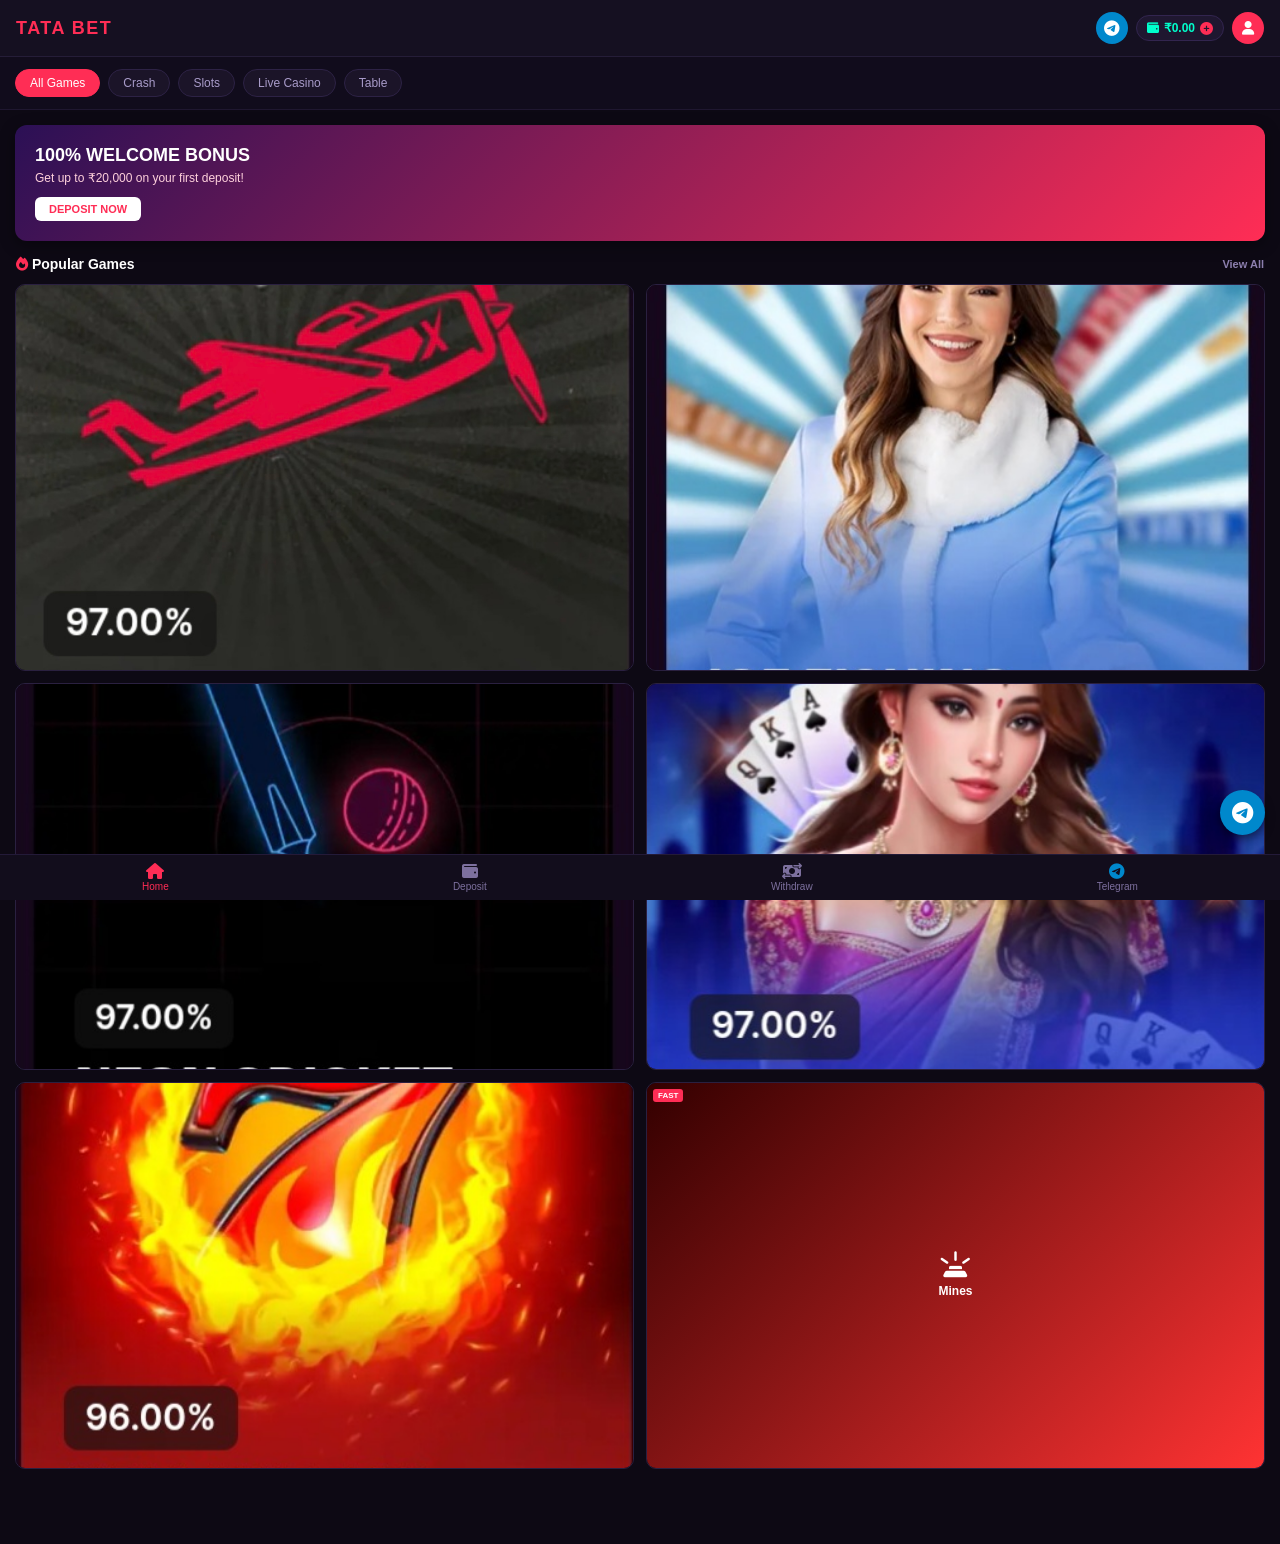
<file: index.html>
<!DOCTYPE html>
<html lang="en">
<head>
    <meta charset="UTF-8">
    <meta name="viewport" content="width=device-width, initial-scale=1.0">
    <title>Tata Bet - Official Gaming Platform</title>
    <link rel="stylesheet" href="style.css">
    <link rel="stylesheet" href="https://cdnjs.cloudflare.com/ajax/libs/font-awesome/6.4.0/css/all.min.css">
</head>
<body>

    <!-- Top Header -->
    <header class="header">
        <div class="logo">TATA BET</div>
        <div class="header-right">
            <!-- Telegram Support Icon -->
            <a href="https://t.me/Tatabet9719" target="_blank" class="telegram-header-btn" title="Telegram Support">
                <i class="fa-brands fa-telegram"></i>
            </a>
            <div class="balance-box" onclick="location.href='deposit.html'">
                <i class="fa-solid fa-wallet"></i>
                <span id="userBalance">₹0.00</span>
                <i class="fa-solid fa-plus-circle plus-icon"></i>
            </div>
            <div class="profile-icon" onclick="location.href='login.html'">
                <i class="fa-solid fa-user"></i>
            </div>
        </div>
    </header>

    <!-- Category Tabs -->
    <div class="cat-tabs">
        <button class="active" onclick="filterCat('all')">All Games</button>
        <button onclick="filterCat('crash')">Crash</button>
        <button onclick="filterCat('slots')">Slots</button>
        <button onclick="filterCat('live')">Live Casino</button>
        <button onclick="filterCat('table')">Table</button>
    </div>

    <!-- Promotional Main Banner -->
    <section class="banner-section" onclick="location.href='deposit.html'">
        <div class="banner-box-content">
            <h2>100% WELCOME BONUS</h2>
            <p>Get up to ₹20,000 on your first deposit!</p>
            <button class="banner-btn">DEPOSIT NOW</button>
        </div>
    </section>

    <!-- Games Grid Section -->
    <div class="section-header">
        <span><i class="fa-solid fa-fire" style="color:#ff2d55;"></i> Popular Games</span>
        <span class="view-all" onclick="location.href='deposit.html'">View All</span>
    </div>

    <section class="game-grid">
        <!-- Aviator -->
        <div class="game-card" onclick="checkDepositAndPlay('Aviator')">
            <img src="Screenshot_20260723_101452_Gallery.jpg" alt="Aviator" class="game-banner-img">
        </div>
        <!-- Ice Fishing -->
        <div class="game-card" onclick="checkDepositAndPlay('Ice Fishing')">
            <img src="Screenshot_20260723_094724_Chrome.jpg" alt="Ice Fishing" class="game-banner-img">
        </div>
        <!-- Neon Cricket -->
        <div class="game-card" onclick="checkDepositAndPlay('Neon Cricket')">
            <img src="Screenshot_20260723_105228_Chrome.jpg" alt="Neon Cricket" class="game-banner-img">
        </div>
        <!-- Rummy -->
        <div class="game-card" onclick="checkDepositAndPlay('Rummy')">
            <img src="Screenshot_20260723_105255_Chrome.jpg" alt="Rummy" class="game-banner-img">
        </div>
        <!-- Slots (Hell Hot 100) -->
        <div class="game-card" onclick="checkDepositAndPlay('Slots')">
            <img src="Screenshot_20260723_105307_Chrome.jpg" alt="Slots" class="game-banner-img">
        </div>
        <!-- Mines -->
        <div class="game-card" onclick="checkDepositAndPlay('Mines')">
            <div class="game-thumb" style="background: linear-gradient(135deg, #330000, #ff3333);">
                <i class="fa-solid fa-land-mine-on"></i>
                <span>Mines</span>
            </div>
            <div class="game-tag">FAST</div>
        </div>
    </section>

    <!-- Floating Telegram Support Button -->
    <div class="floating-support">
        <a href="https://t.me/Tatabet9719" target="_blank" class="telegram-float" title="Telegram Support">
            <i class="fa-brands fa-telegram"></i>
        </a>
    </div>

    <!-- Bottom Navigation Bar -->
    <nav class="bottom-nav">
        <a href="index.html" class="active">
            <i class="fa-solid fa-house"></i>
            <span>Home</span>
        </a>
        <a href="deposit.html">
            <i class="fa-solid fa-wallet"></i>
            <span>Deposit</span>
        </a>
        <a href="withdrawal.html">
            <i class="fa-solid fa-money-bill-transfer"></i>
            <span>Withdraw</span>
        </a>
        <a href="https://t.me/Tatabet9719" target="_blank">
            <i class="fa-brands fa-telegram" style="color: #0088cc;"></i>
            <span>Telegram</span>
        </a>
    </nav>

    <script>
        function checkDepositAndPlay(gameName) {
            let confirmDeposit = confirm("Please make a deposit first to play " + gameName + ".");
            if (confirmDeposit) {
                window.location.href = "deposit.html";
            }
        }
    </script>

</body>
</html>
</file>
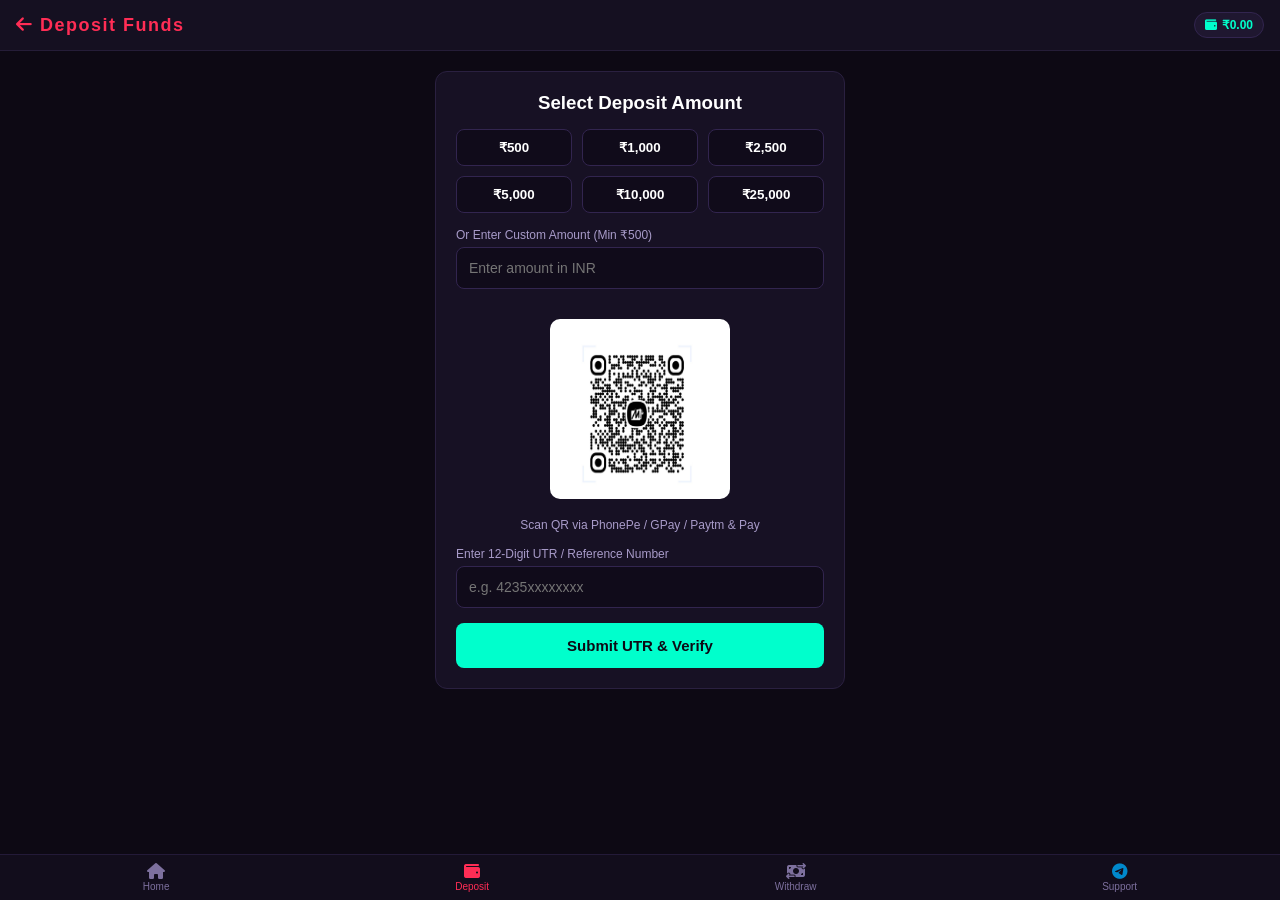
<file: deposit.html>
<!DOCTYPE html>
<html lang="en">
<head>
    <meta charset="UTF-8">
    <meta name="viewport" content="width=device-width, initial-scale=1.0">
    <title>Deposit - Tata Bet</title>
    <link rel="stylesheet" href="style.css">
    <link rel="stylesheet" href="https://cdnjs.cloudflare.com/ajax/libs/font-awesome/6.4.0/css/all.min.css">
    <style>
        .deposit-container {
            padding: 20px;
            max-width: 450px;
            margin: 0 auto;
        }
        .deposit-card {
            background: #171124;
            border: 1px solid #2a2040;
            border-radius: 12px;
            padding: 20px;
            margin-bottom: 20px;
            text-align: center;
        }
        .amount-grid {
            display: grid;
            grid-template-columns: repeat(3, 1fr);
            gap: 10px;
            margin: 15px 0;
        }
        .amt-btn {
            background: #100b1a;
            border: 1px solid #32254f;
            color: white;
            padding: 10px;
            border-radius: 8px;
            font-weight: bold;
            cursor: pointer;
            transition: 0.2s;
        }
        .amt-btn:hover {
            background: #ff2d55;
            border-color: #ff2d55;
        }
        .qr-box {
            background: white;
            padding: 10px;
            border-radius: 10px;
            display: inline-block;
            margin: 15px 0;
        }
        .qr-box img {
            width: 160px;
            height: 160px;
            display: block;
        }
        .input-group {
            margin-bottom: 15px;
            text-align: left;
        }
        .input-group label {
            font-size: 12px;
            color: #a89bc9;
            display: block;
            margin-bottom: 5px;
        }
        .input-group input {
            width: 100%;
            padding: 12px;
            background: #100b1a;
            border: 1px solid #32254f;
            border-radius: 8px;
            color: white;
            font-size: 14px;
        }
        .btn-submit {
            width: 100%;
            padding: 14px;
            background: #00ffcc;
            color: #0d0914;
            border: none;
            border-radius: 8px;
            font-weight: bold;
            font-size: 15px;
            cursor: pointer;
        }
    </style>
</head>
<body>

    <header class="header">
        <div class="logo" onclick="location.href='index.html'" style="cursor: pointer;"><i class="fa-solid fa-arrow-left"></i> Deposit Funds</div>
        <div class="header-right">
            <div class="balance-box">
                <i class="fa-solid fa-wallet"></i>
                <span>₹0.00</span>
            </div>
        </div>
    </header>

    <div class="deposit-container">
        <div class="deposit-card">
            <h3>Select Deposit Amount</h3>
            <div class="amount-grid">
                <button class="amt-btn" onclick="setAmount(500)">₹500</button>
                <button class="amt-btn" onclick="setAmount(1000)">₹1,000</button>
                <button class="amt-btn" onclick="setAmount(2500)">₹2,500</button>
                <button class="amt-btn" onclick="setAmount(5000)">₹5,000</button>
                <button class="amt-btn" onclick="setAmount(10000)">₹10,000</button>
                <button class="amt-btn" onclick="setAmount(25000)">₹25,000</button>
            </div>

            <div class="input-group">
                <label>Or Enter Custom Amount (Min ₹500)</label>
                <input type="number" id="customAmt" placeholder="Enter amount in INR">
            </div>

            <div class="qr-box">
                <!-- Aapka apna scanner image file -->
                <img src="Screenshot_20260723_101139_MobiKwik.jpg" alt="UPI QR Code">
            </div>
            <p style="font-size: 12px; color: #a89bc9; margin-bottom: 15px;">Scan QR via PhonePe / GPay / Paytm & Pay</p>

            <div class="input-group">
                <label>Enter 12-Digit UTR / Reference Number</label>
                <input type="text" id="utrNumber" placeholder="e.g. 4235xxxxxxxx">
            </div>

            <button class="btn-submit" onclick="submitDeposit()">Submit UTR & Verify</button>
        </div>
    </div>

    <nav class="bottom-nav">
        <a href="index.html"><i class="fa-solid fa-house"></i><span>Home</span></a>
        <a href="deposit.html" class="active"><i class="fa-solid fa-wallet"></i><span>Deposit</span></a>
        <a href="withdrawal.html"><i class="fa-solid fa-money-bill-transfer"></i><span>Withdraw</span></a>
        <a href="https://t.me/Tatabet9719" target="_blank"><i class="fa-brands fa-telegram" style="color: #0088cc;"></i><span>Support</span></a>
    </nav>

    <script>
        function setAmount(val) {
            document.getElementById('customAmt').value = val;
        }
        function submitDeposit() {
            let utr = document.getElementById('utrNumber').value;
            if(utr.length >= 10) {
                alert("Deposit request submitted successfully! Your balance will be updated after verification.");
                document.getElementById('utrNumber').value = '';
                document.getElementById('customAmt').value = '';
            } else {
                alert("Please enter a valid 12-digit UTR/Reference number.");
            }
        }
    </script>
</body>
</html>
</file>
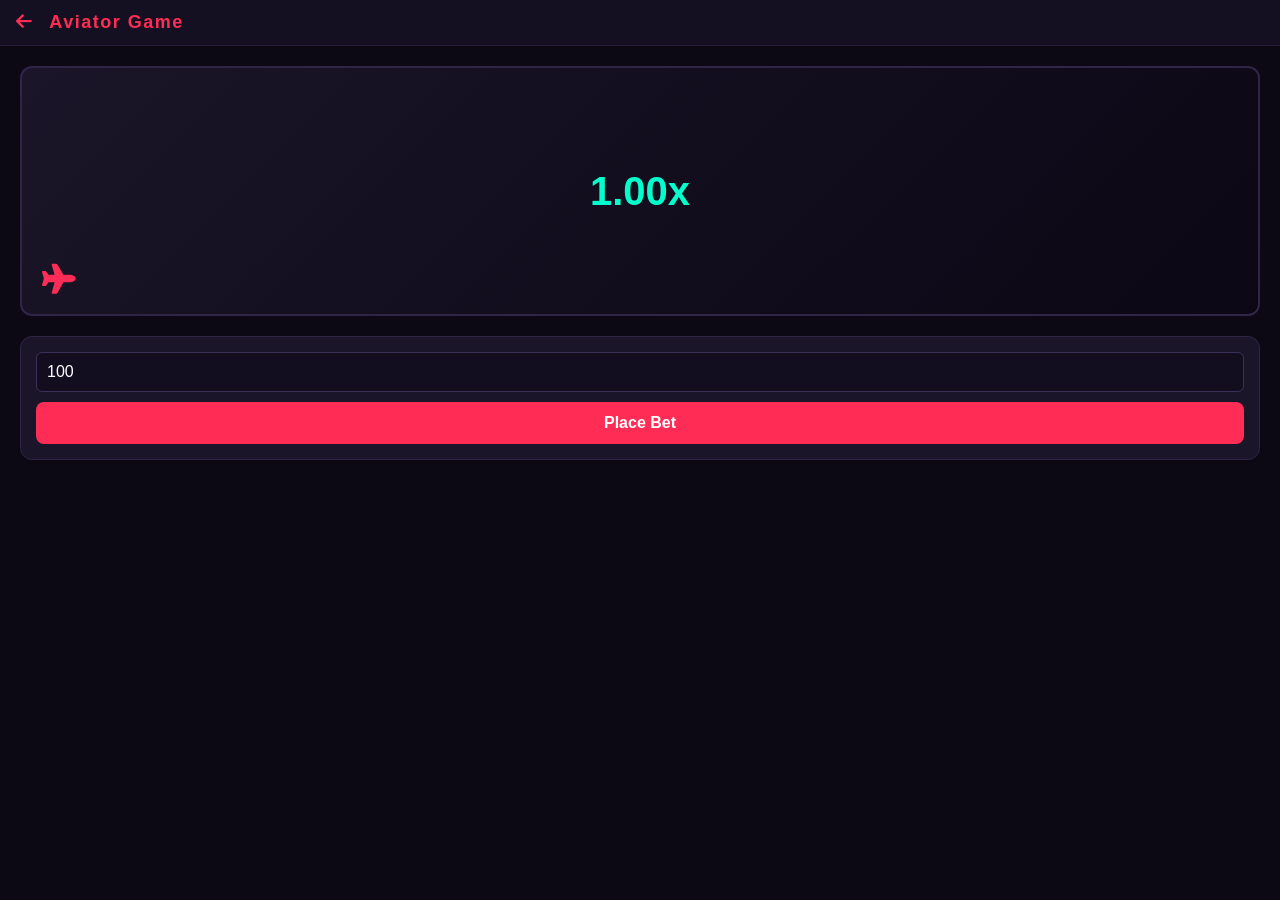
<file: game.html>
<!DOCTYPE html>
<html lang="en">
<head>
    <meta charset="UTF-8">
    <meta name="viewport" content="width=device-width, initial-scale=1.0">
    <title>Aviator - Tata Bet</title>
    <link rel="stylesheet" href="style.css">
    <link rel="stylesheet" href="https://cdnjs.cloudflare.com/ajax/libs/font-awesome/6.4.0/css/all.min.css">
    <style>
        .game-container {
            padding: 20px;
            text-align: center;
        }
        .flight-screen {
            background: linear-gradient(135deg, #1a1528, #0b0714);
            border: 2px solid #2f2547;
            border-radius: 12px;
            height: 250px;
            position: relative;
            overflow: hidden;
            display: flex;
            align-items: center;
            justify-content: center;
            margin-bottom: 20px;
        }
        .multiplier {
            font-size: 40px;
            font-weight: bold;
            color: #00ffcc;
            z-index: 2;
        }
        .plane-icon {
            position: absolute;
            left: 20px;
            bottom: 20px;
            font-size: 30px;
            color: #ff2d55;
            transition: 0.1s linear;
        }
        .bet-controls {
            background: #1a1528;
            padding: 15px;
            border-radius: 12px;
            border: 1px solid #2f2547;
        }
        .bet-controls input {
            width: 100%;
            padding: 10px;
            background: #120e1f;
            border: 1px solid #3c3158;
            color: white;
            border-radius: 6px;
            margin-bottom: 10px;
            font-size: 16px;
        }
        .fly-btn {
            width: 100%;
            background: #ff2d55;
            color: white;
            border: none;
            padding: 12px;
            border-radius: 8px;
            font-weight: bold;
            font-size: 16px;
            cursor: pointer;
        }
        .fly-btn.cashout {
            background: #00ffcc;
            color: #120e1f;
        }
    </style>
</head>
<body>
    <header class="header">
        <div class="logo"><i class="fa-solid fa-arrow-left" onclick="location.href='index.html'" style="cursor:pointer; margin-right:10px;"></i> Aviator Game</div>
    </header>

    <div class="game-container">
        <div class="flight-screen">
            <div class="multiplier" id="multiplierText">1.00x</div>
            <i class="fa-solid fa-plane plane-icon" id="plane"></i>
        </div>

        <div class="bet-controls">
            <input type="number" id="betAmount" placeholder="Enter Bet Amount (₹)" value="100">
            <button class="fly-btn" id="actionBtn" onclick="toggleGame()">Place Bet</button>
        </div>
    </div>

    <script>
        let isPlaying = false;
        let multiplier = 1.00;
        let timer;
        let crashAt = 1.00;

        function toggleGame() {
            let btn = document.getElementById("actionBtn");
            let mText = document.getElementById("multiplierText");
            let plane = document.getElementById("plane");

            if (!isPlaying) {
                // Start Game
                isPlaying = true;
                multiplier = 1.00;
                crashAt = (Math.random() * 3 + 1.5).toFixed(2); // Random crash between 1.5x and 4.5x
                btn.innerText = "CASHOUT";
                btn.classList.add("cashout");

                let xPos = 20;
                let yPos = 20;

                timer = setInterval(() => {
                    multiplier += 0.04;
                    mText.innerText = multiplier.toFixed(2) + "x";

                    // Move plane animation
                    if (xPos < 200) xPos += 2;
                    if (yPos < 150) yPos += 1.5;
                    plane.style.left = xPos + "px";
                    plane.style.bottom = yPos + "px";

                    if (multiplier >= crashAt) {
                        clearInterval(timer);
                        mText.innerText = "FALED (CRASHED " + crashAt + "x)";
                        mText.style.color = "#ff2d55";
                        btn.innerText = "Place Bet";
                        btn.classList.remove("cashout");
                        isPlaying = false;
                    }
                }, 100);

            } else {
                // Cashout
                clearInterval(timer);
                alert("Successfully Cashed out at " + multiplier.toFixed(2) + "x!");
                btn.innerText = "Place Bet";
                btn.classList.remove("cashout");
                mText.style.color = "#00ffcc";
                isPlaying = false;
                plane.style.left = "20px";
                plane.style.bottom = "20px";
            }
        }
    </script>
</body>
</html>
</file>
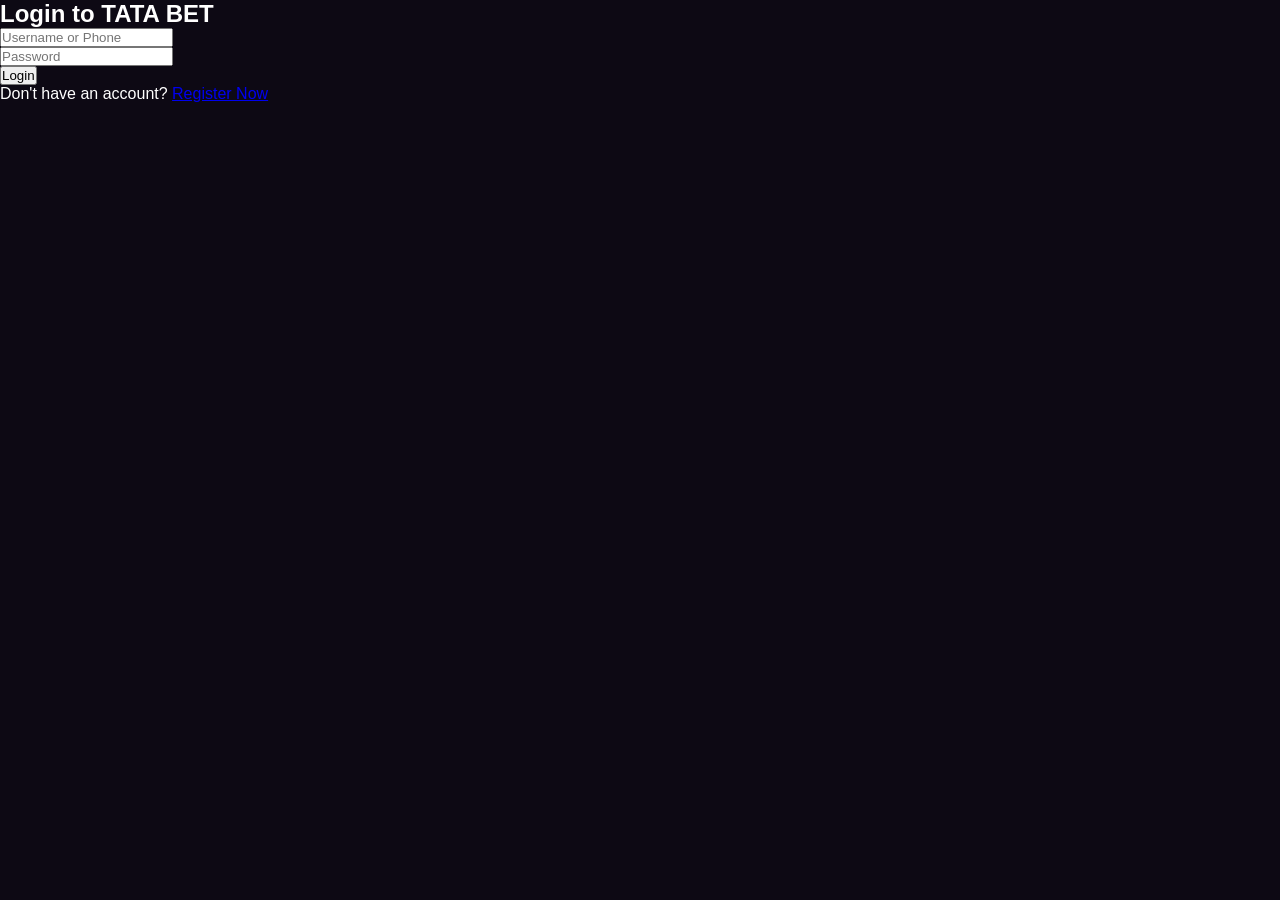
<file: login.html>
<!DOCTYPE html>
<html lang="en">
<head>
    <meta charset="UTF-8">
    <meta name="viewport" content="width=device-width, initial-scale=1.0">
    <title>Login - TATA BET</title>
    <link rel="stylesheet" href="style.css">
</head>
<body class="auth-body">
    <div class="auth-container">
        <h2>Login to TATA BET</h2>
        <form onsubmit="handleLogin(event)">
            <div class="form-group">
                <input type="text" id="loginUser" placeholder="Username or Phone" required>
            </div>
            <div class="form-group">
                <input type="password" id="loginPass" placeholder="Password" required>
            </div>
            <button type="submit" class="auth-btn">Login</button>
        </form>
        <p class="auth-link">Don't have an account? <a href="register.html">Register Now</a></p>
    </div>
    <script src="script.js"></script>
</body>
</html>
</file>
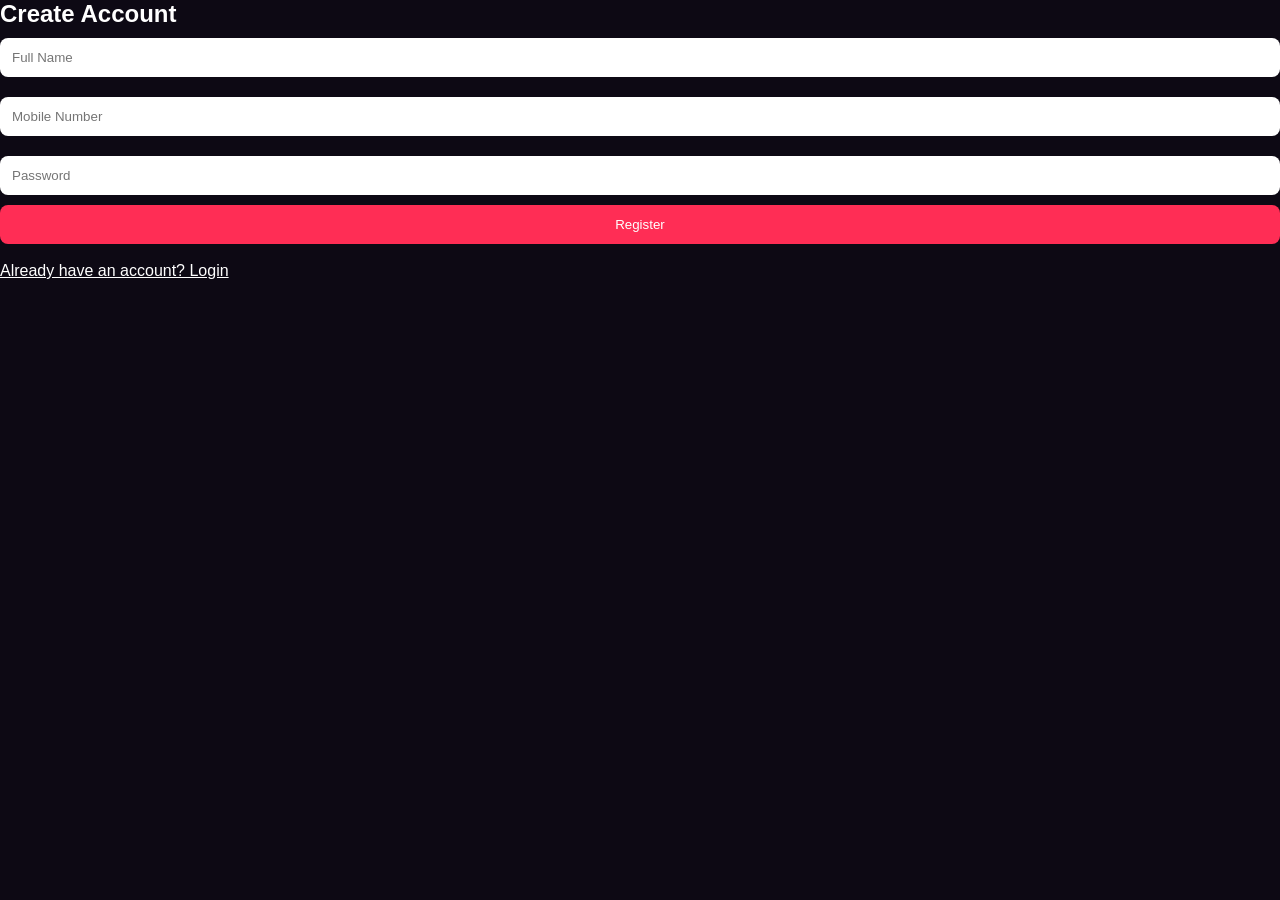
<file: register.html>
<!DOCTYPE html>
<html lang="en">
<head>
<meta charset="UTF-8">
<meta name="viewport" content="width=device-width, initial-scale=1.0">
<title>Register - TATA BET</title>
<link rel="stylesheet" href="style.css">
</head>
<body>

<div class="banner">
<h2>Create Account</h2>

<input type="text" placeholder="Full Name"
style="width:100%;padding:12px;margin:10px 0;border:none;border-radius:8px;">

<input type="text" placeholder="Mobile Number"
style="width:100%;padding:12px;margin:10px 0;border:none;border-radius:8px;">

<input type="password" placeholder="Password"
style="width:100%;padding:12px;margin:10px 0;border:none;border-radius:8px;">

<button style="width:100%;padding:12px;background:#ff2d55;color:#fff;border:none;border-radius:8px;">
Register
</button>

<br><br>

<a href="login.html" style="color:white;">
Already have an account? Login
</a>

</div>

</body>
</html>
</file>
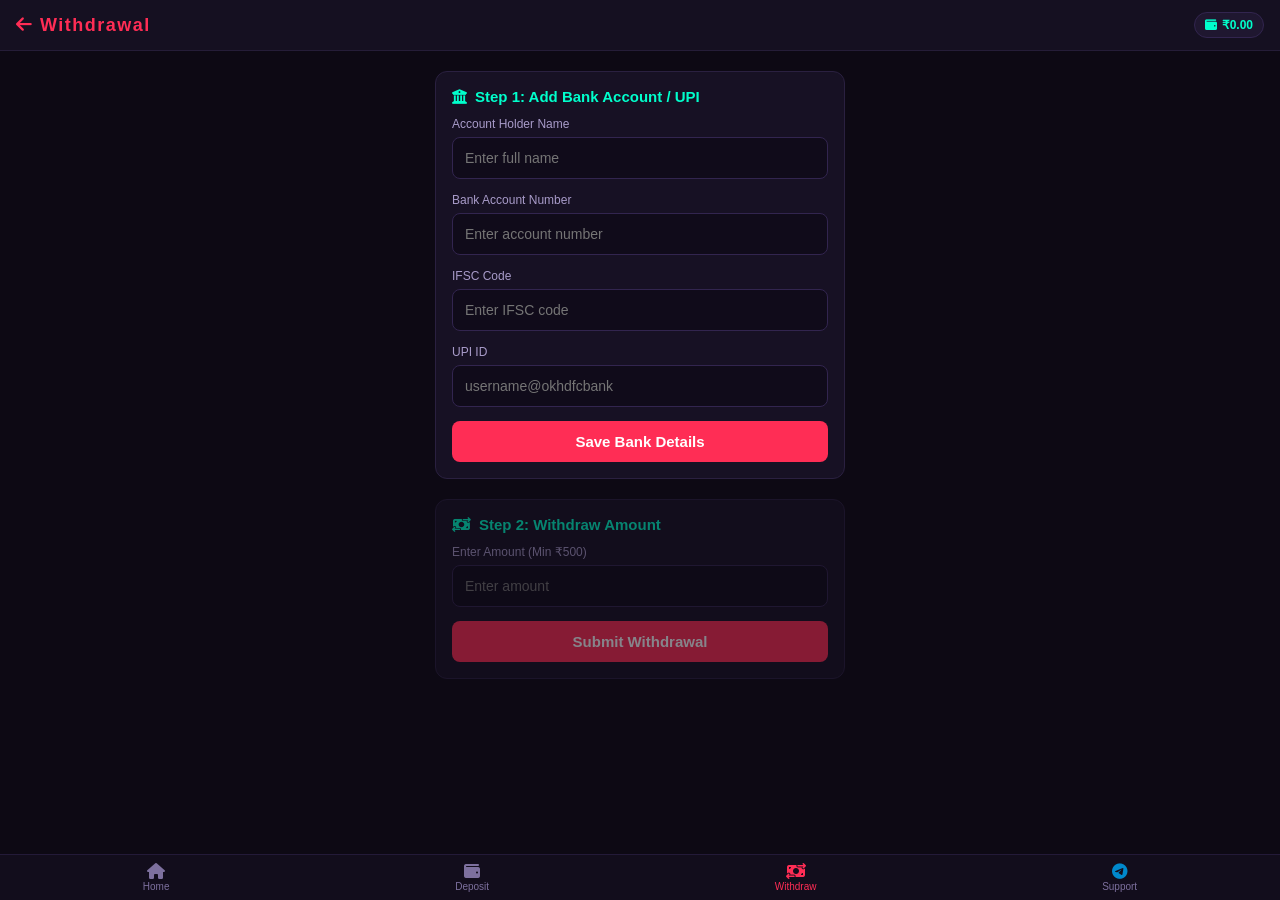
<file: withdrawal.html>
<!DOCTYPE html>
<html lang="en">
<head>
    <meta charset="UTF-8">
    <meta name="viewport" content="width=device-width, initial-scale=1.0">
    <title>Withdrawal - Tata Bet</title>
    <link rel="stylesheet" href="style.css">
    <link rel="stylesheet" href="https://cdnjs.cloudflare.com/ajax/libs/font-awesome/6.4.0/css/all.min.css">
    <style>
        .withdrawal-container {
            padding: 20px;
            max-width: 450px;
            margin: 0 auto;
        }
        .card-box {
            background: #171124;
            border: 1px solid #2a2040;
            border-radius: 12px;
            padding: 16px;
            margin-bottom: 20px;
        }
        .card-box h3 {
            font-size: 15px;
            margin-bottom: 12px;
            color: #00ffcc;
            display: flex;
            align-items: center;
            gap: 8px;
        }
        .form-group {
            margin-bottom: 14px;
        }
        .form-group label {
            display: block;
            font-size: 12px;
            color: #a89bc9;
            margin-bottom: 6px;
        }
        .form-group input {
            width: 100%;
            padding: 12px;
            background: #100b1a;
            border: 1px solid #32254f;
            border-radius: 8px;
            color: white;
            font-size: 14px;
        }
        .btn-save, .btn-withdraw {
            width: 100%;
            padding: 12px;
            background: #ff2d55;
            color: white;
            border: none;
            border-radius: 8px;
            font-weight: bold;
            font-size: 15px;
            cursor: pointer;
        }
        .saved-info {
            background: #100b1a;
            padding: 12px;
            border-radius: 8px;
            border: 1px solid #00ffcc;
            font-size: 13px;
            color: #00ffcc;
            display: none;
            margin-bottom: 15px;
        }
    </style>
</head>
<body>

    <header class="header">
        <div class="logo" onclick="location.href='index.html'" style="cursor: pointer;"><i class="fa-solid fa-arrow-left"></i> Withdrawal</div>
        <div class="header-right">
            <div class="balance-box">
                <i class="fa-solid fa-wallet"></i>
                <span>₹0.00</span>
            </div>
        </div>
    </header>

    <div class="withdrawal-container">
        <!-- Step 1: Add Account -->
        <div class="card-box" id="accountSection">
            <h3><i class="fa-solid fa-building-columns"></i> Step 1: Add Bank Account / UPI</h3>
            <div id="successMsg" class="saved-info">
                <i class="fa-solid fa-check-circle"></i> Account added successfully! You can now withdraw.
            </div>
            <form id="bankForm" onsubmit="saveAccount(event)">
                <div class="form-group">
                    <label>Account Holder Name</label>
                    <input type="text" id="accName" placeholder="Enter full name" required>
                </div>
                <div class="form-group">
                    <label>Bank Account Number</label>
                    <input type="text" id="accNumber" placeholder="Enter account number" required>
                </div>
                <div class="form-group">
                    <label>IFSC Code</label>
                    <input type="text" id="ifsc" placeholder="Enter IFSC code" required>
                </div>
                <div class="form-group">
                    <label>UPI ID</label>
                    <input type="text" id="upiId" placeholder="username@okhdfcbank" required>
                </div>
                <button type="submit" class="btn-save">Save Bank Details</button>
            </form>
        </div>

        <!-- Step 2: Withdraw Amount -->
        <div class="card-box" id="withdrawSection" style="opacity: 0.5; pointer-events: none;">
            <h3><i class="fa-solid fa-money-bill-transfer"></i> Step 2: Withdraw Amount</h3>
            <div class="form-group">
                <label>Enter Amount (Min ₹500)</label>
                <input type="number" id="withdrawAmount" placeholder="Enter amount">
            </div>
            <button type="button" class="btn-withdraw" onclick="requestWithdrawal()">Submit Withdrawal</button>
        </div>
    </div>

    <nav class="bottom-nav">
        <a href="index.html"><i class="fa-solid fa-house"></i><span>Home</span></a>
        <a href="deposit.html"><i class="fa-solid fa-wallet"></i><span>Deposit</span></a>
        <a href="withdrawal.html" class="active"><i class="fa-solid fa-money-bill-transfer"></i><span>Withdraw</span></a>
        <a href="https://t.me/Tatabet9719" target="_blank"><i class="fa-brands fa-telegram" style="color: #0088cc;"></i><span>Support</span></a>
    </nav>

    <script>
        function saveAccount(event) {
            event.preventDefault();
            let name = document.getElementById('accName').value;
            let acc = document.getElementById('accNumber').value;
            if(name && acc) {
                document.getElementById('bankForm').style.display = 'none';
                document.getElementById('successMsg').style.display = 'block';
                let wSection = document.getElementById('withdrawSection');
                wSection.style.opacity = '1';
                wSection.style.pointerEvents = 'auto';
                alert("Bank account details saved successfully!");
            }
        }
        function requestWithdrawal() {
            let amount = document.getElementById('withdrawAmount').value;
            if(amount && amount >= 500) {
                alert("Withdrawal request of ₹" + amount + " submitted successfully!");
                document.getElementById('withdrawAmount').value = '';
            } else {
                alert("Minimum withdrawal amount is ₹500.");
            }
        }
    </script>
</body>
</html>
</file>
<file: style.css>
* {
    margin: 0;
    padding: 0;
    box-sizing: border-box;
    font-family: 'Segoe UI', Tahoma, Geneva, Verdana, sans-serif;
}

body {
    background-color: #0d0914;
    color: #ffffff;
    padding-bottom: 75px;
}

/* Header */
.header {
    display: flex;
    justify-content: space-between;
    align-items: center;
    background-color: #151021;
    padding: 12px 16px;
    border-bottom: 1px solid #251d38;
    position: sticky;
    top: 0;
    z-index: 1000;
}

.logo {
    font-size: 18px;
    font-weight: 800;
    color: #ff2d55;
    letter-spacing: 1.5px;
}

.header-right {
    display: flex;
    align-items: center;
    gap: 8px;
}

.telegram-header-btn {
    background: #0088cc;
    color: white;
    width: 32px;
    height: 32px;
    border-radius: 50%;
    display: flex;
    align-items: center;
    justify-content: center;
    font-size: 16px;
    text-decoration: none;
}

.balance-box {
    background: #1f1730;
    padding: 5px 10px;
    border-radius: 20px;
    display: flex;
    align-items: center;
    gap: 5px;
    font-size: 12px;
    font-weight: 600;
    color: #00ffcc;
    cursor: pointer;
    border: 1px solid #32254f;
}

.balance-box .plus-icon {
    color: #ff2d55;
    font-size: 13px;
}

.profile-icon {
    background: #ff2d55;
    width: 32px;
    height: 32px;
    border-radius: 50%;
    display: flex;
    align-items: center;
    justify-content: center;
    cursor: pointer;
    color: white;
    font-size: 14px;
}

/* Category Tabs */
.cat-tabs {
    display: flex;
    gap: 8px;
    overflow-x: auto;
    padding: 12px 15px;
    background: #110c1c;
    white-space: nowrap;
    border-bottom: 1px solid #1f1730;
}

.cat-tabs::-webkit-scrollbar {
    display: none;
}

.cat-tabs button {
    background: #1b1428;
    border: 1px solid #2d2245;
    color: #a89bc9;
    padding: 6px 14px;
    border-radius: 20px;
    font-size: 12px;
    font-weight: 500;
    cursor: pointer;
}

.cat-tabs button.active {
    background: #ff2d55;
    color: white;
    border-color: #ff2d55;
}

/* Banner */
.banner-section {
    margin: 15px;
    background: linear-gradient(135deg, #2b1055, #ff2d55);
    border-radius: 12px;
    padding: 20px;
    cursor: pointer;
    box-shadow: 0 4px 15px rgba(0, 0, 0, 0.4);
}

.banner-box-content h2 {
    font-size: 18px;
    font-weight: bold;
    margin-bottom: 5px;
}

.banner-box-content p {
    font-size: 12px;
    color: #ffd1dc;
    margin-bottom: 12px;
}

.banner-btn {
    background: #ffffff;
    color: #ff2d55;
    border: none;
    padding: 6px 14px;
    font-size: 11px;
    font-weight: bold;
    border-radius: 6px;
    cursor: pointer;
}

/* Section Header */
.section-header {
    display: flex;
    justify-content: space-between;
    align-items: center;
    padding: 0 16px;
    margin-bottom: 12px;
    font-size: 14px;
    font-weight: bold;
}

.view-all {
    color: #8c7fae;
    font-size: 11px;
    cursor: pointer;
}

/* Game Grid */
.game-grid {
    display: grid !important;
    grid-template-columns: repeat(2, 1fr) !important;
    gap: 12px !important;
    padding: 0 15px !important;
}

.game-card {
    position: relative;
    border-radius: 10px;
    cursor: pointer;
    overflow: hidden;
    background: #171124;
    border: 1px solid #2a2040;
    aspect-ratio: 16 / 10;
}

.game-banner-img {
    width: 100%;
    height: 100%;
    object-fit: cover;
    display: block;
}

.game-thumb {
    width: 100%;
    height: 100%;
    display: flex;
    flex-direction: column;
    align-items: center;
    justify-content: center;
    gap: 6px;
    color: white;
}

.game-thumb i {
    font-size: 26px;
}

.game-thumb span {
    font-size: 12px;
    font-weight: bold;
}

.game-tag {
    position: absolute;
    top: 6px;
    left: 6px;
    background: #ff2d55;
    color: white;
    font-size: 8px;
    font-weight: bold;
    padding: 2px 5px;
    border-radius: 3px;
    z-index: 2;
}

/* Floating Telegram Support Button */
.floating-support {
    position: fixed;
    bottom: 65px;
    right: 15px;
    display: flex;
    flex-direction: column;
    gap: 10px;
    z-index: 999;
}

.telegram-float {
    background: #0088cc;
    color: white;
    width: 45px;
    height: 45px;
    border-radius: 50%;
    display: flex;
    align-items: center;
    justify-content: center;
    font-size: 22px;
    box-shadow: 0 4px 10px rgba(0,0,0,0.5);
    text-decoration: none;
}

/* Bottom Nav */
.bottom-nav {
    position: fixed;
    bottom: 0;
    left: 0;
    width: 100%;
    background: #120d1c;
    display: flex;
    justify-content: space-around;
    padding: 8px 0;
    border-top: 1px solid #231a38;
    z-index: 1000;
}

.bottom-nav a {
    display: flex;
    flex-direction: column;
    align-items: center;
    text-decoration: none;
    color: #7d709e;
    font-size: 10px;
    gap: 2px;
}

.bottom-nav a i {
    font-size: 16px;
}

.bottom-nav a.active {
    color: #ff2d55;
}
</file>
